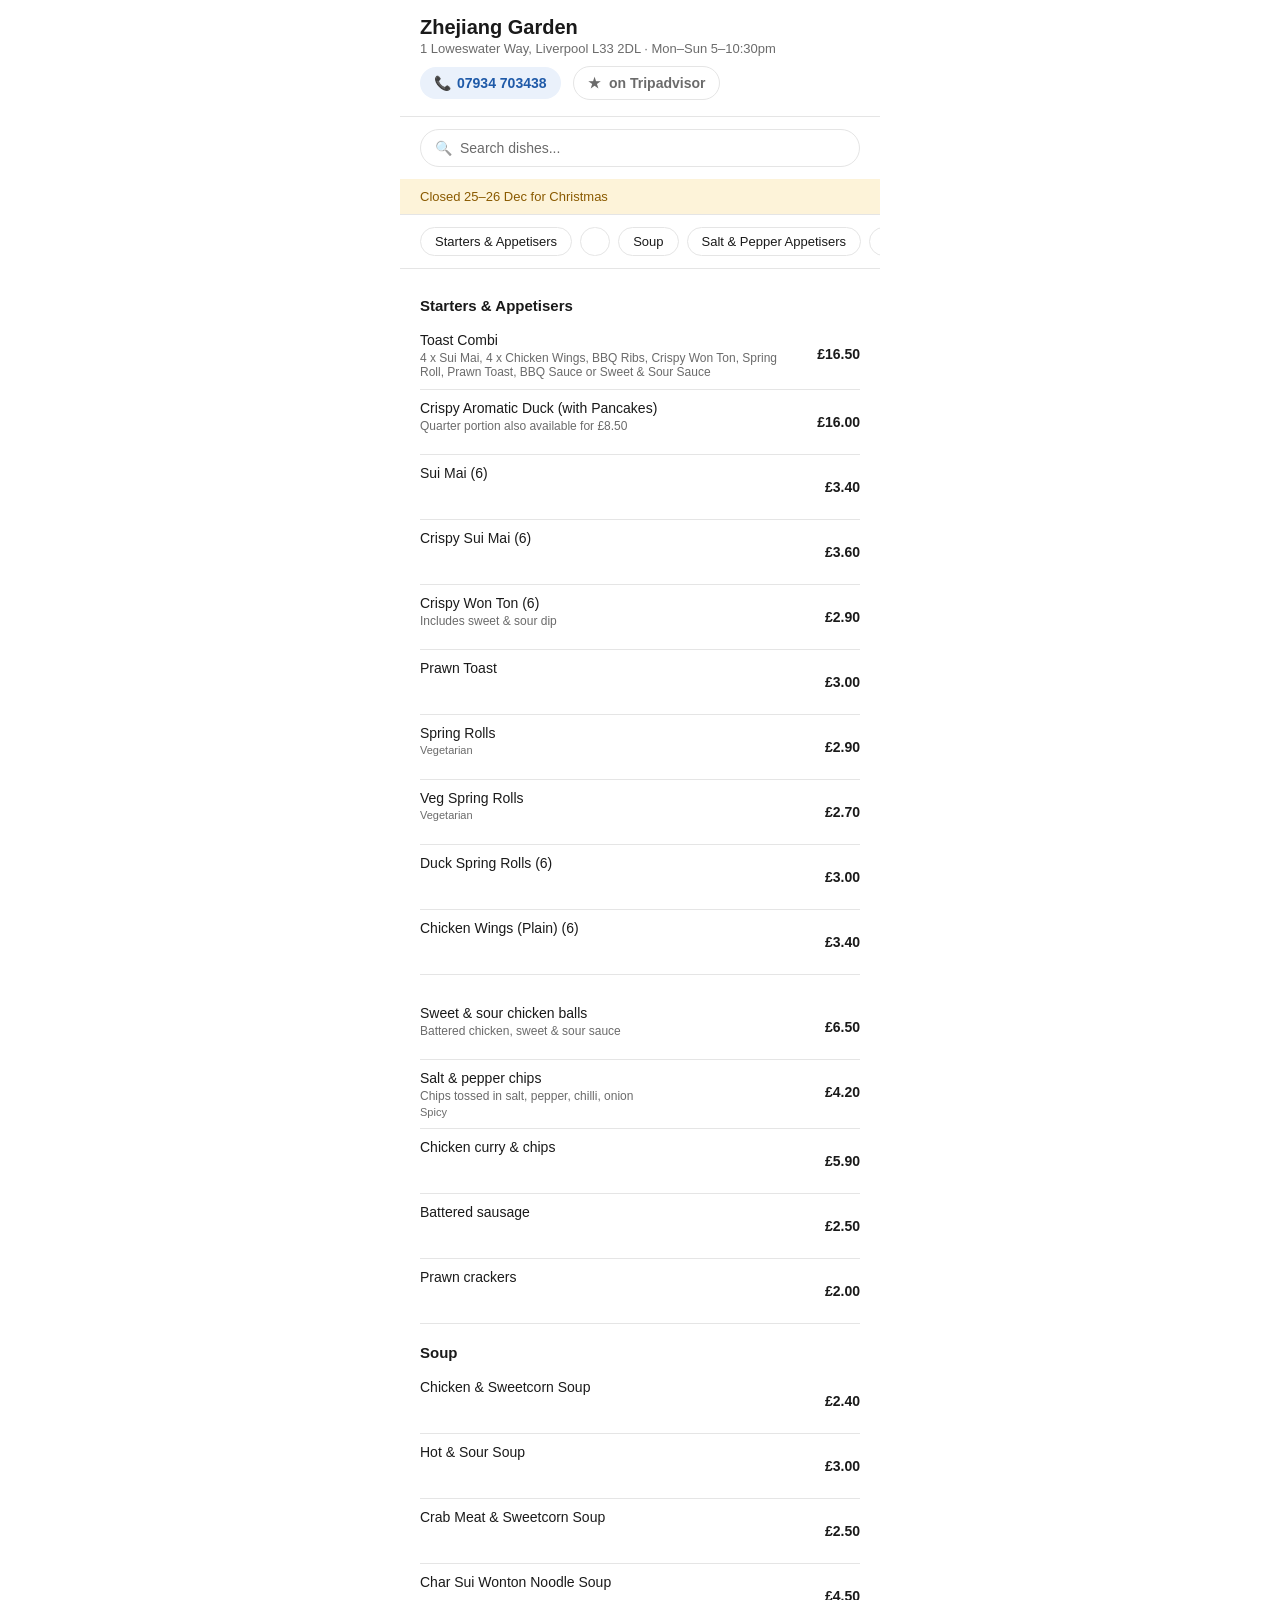
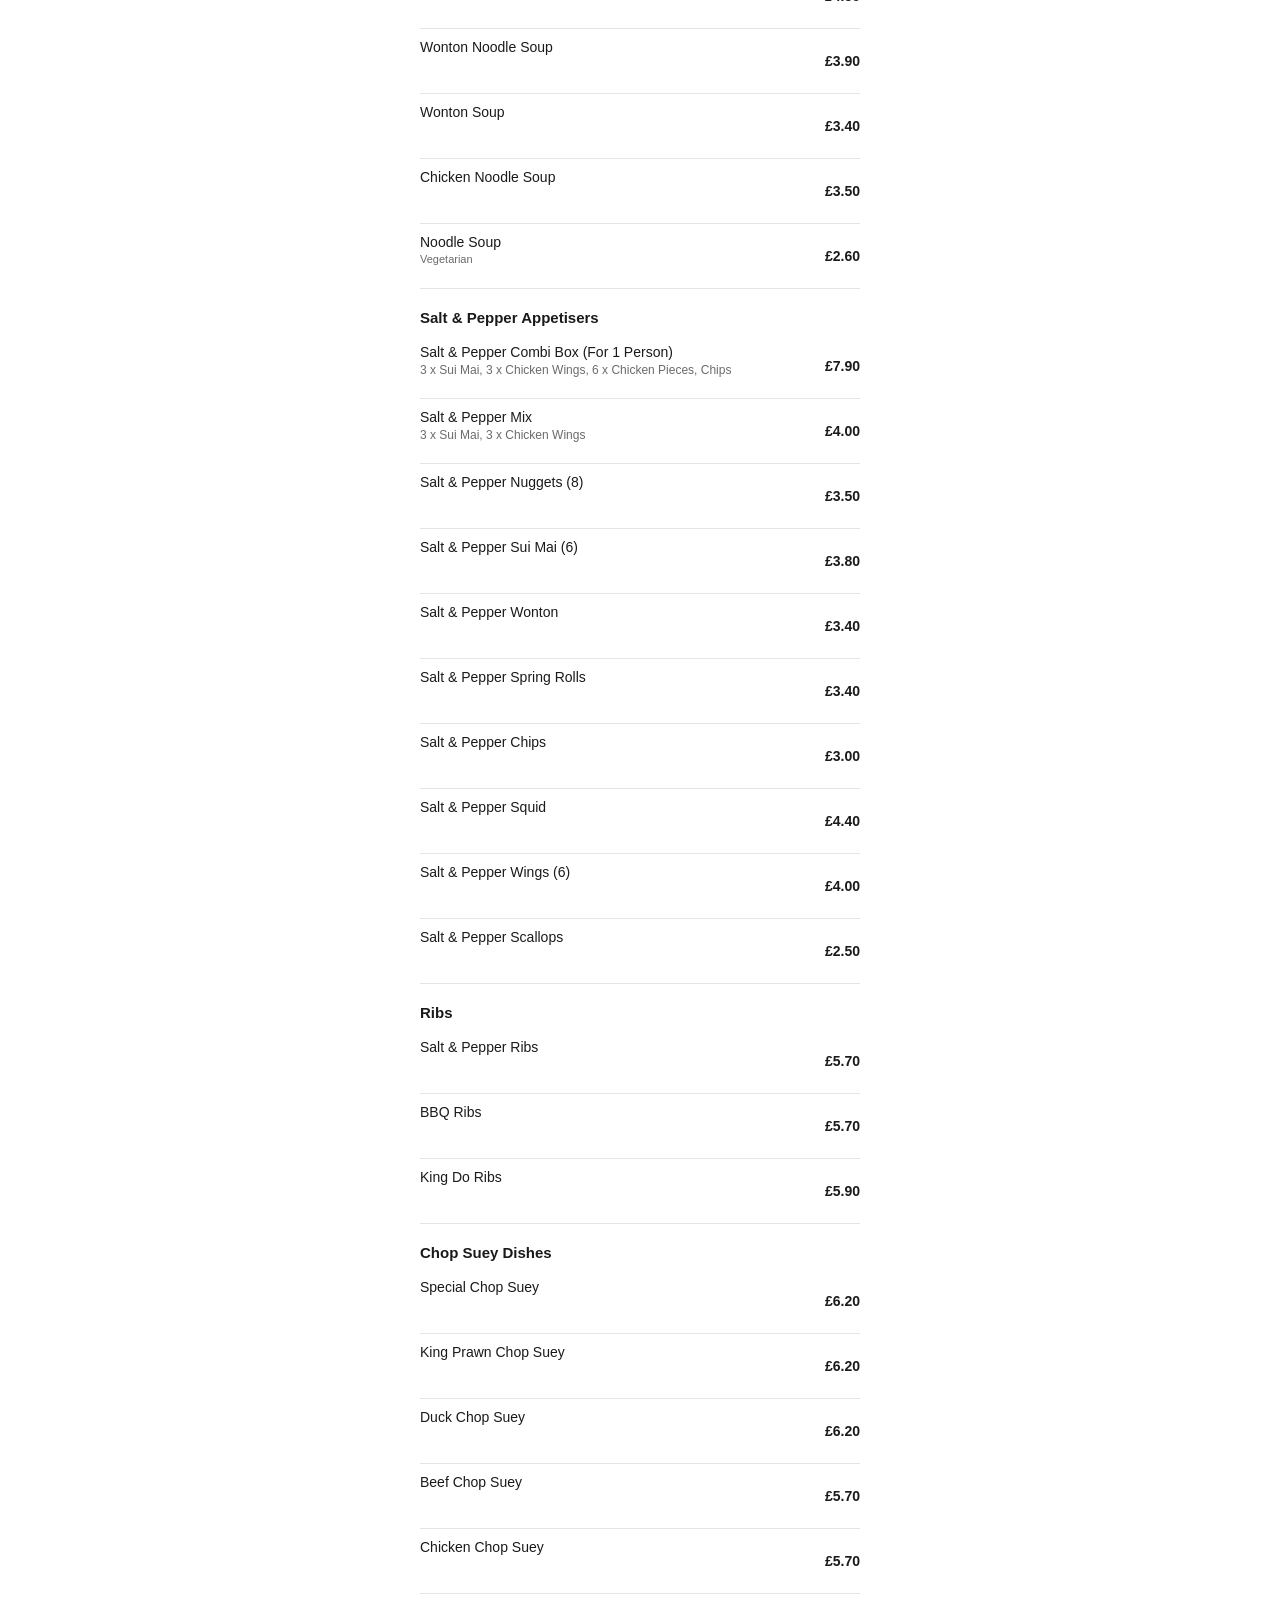
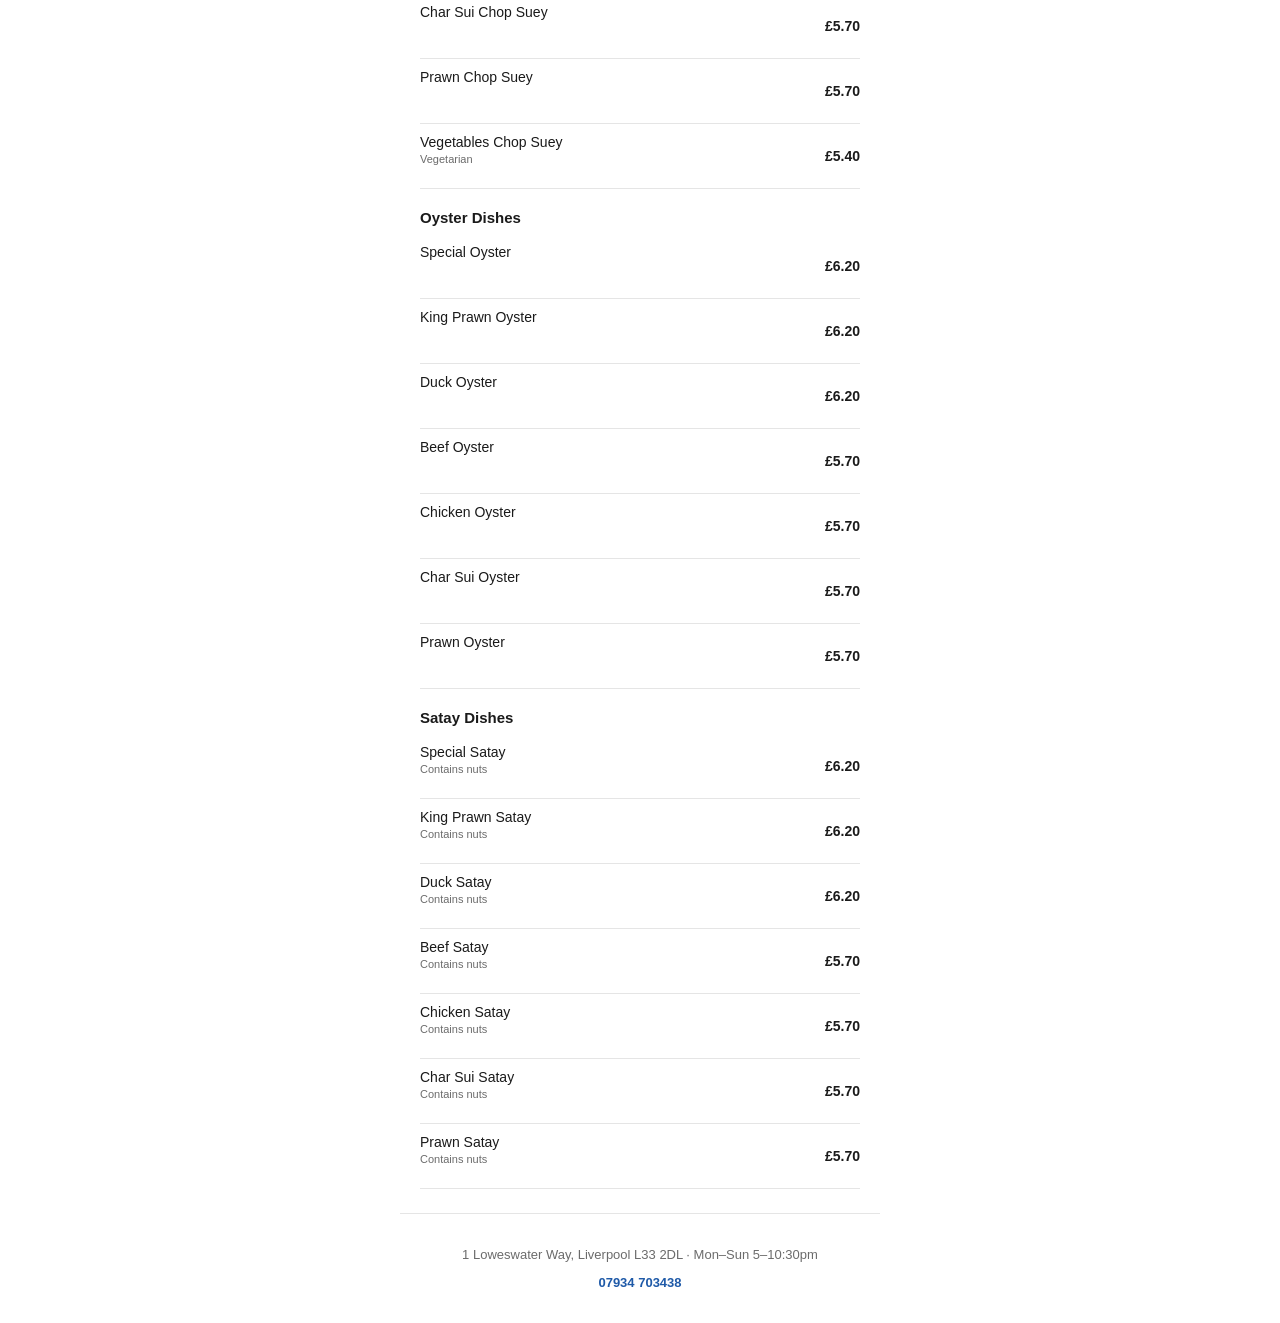
<file: docs/index.html>
<!DOCTYPE html>
<html lang="en">
<head>
<meta charset="UTF-8">
<meta name="viewport" content="width=device-width, initial-scale=1.0">
<title>Zhejiang Garden — Menu</title>
<link rel="stylesheet" href="style.css">
</head>
<body>

<header class="site-header" id="header">
  <h1 id="shop-name">Zhejiang Garden</h1>
  <p class="sub" id="shop-details">12 High Street, Anytown &middot; Mon&ndash;Sun 5&ndash;10:30pm</p>
    <a class="call-button" id="call-button" href="tel:">
    <span class="icon">&#128222;</span> <span id="phone-text"></span>
  </a>
  <a class="tripadvisor-badge" id="tripadvisor-badge" href="#" target="_blank" rel="noopener" hidden>
    &#9733; <span id="tripadvisor-text"></span> on Tripadvisor
  </a>
</header>

<button id="search-trigger" class="search-trigger">
  <span class="search-icon" aria-hidden="true">&#128269;</span>
  <span>Search dishes...</span>
</button>

<div class="notice" id="notice" hidden></div>

<nav class="chips" id="chips"></nav>

<main id="menu"></main>

<footer class="site-footer">
  <p id="footer-details"></p>
  <p><a id="footer-phone" href="tel:"></a></p>
</footer>

<div id="search-overlay" class="search-overlay">
  <div class="search-overlay-header">
    <span class="search-icon" aria-hidden="true">&#128269;</span>
    <input type="text" id="search-input" placeholder="Search dishes..." autocomplete="off">
    <button id="search-close" class="search-close">Cancel</button>
  </div>
  <div id="search-results"></div>
</div>

<script src="script.js"></script>
</body>
</html>
</file>
<file: docs/style.css>
:root {
  --text-primary: #1a1a1a;
  --text-secondary: #6b6b6b;
  --border: #e5e5e5;
  --accent-bg: #eaf1fb;
  --accent-text: #1f5aa8;
  --notice-bg: #fdf3d9;
  --notice-text: #8a5a00;
  --radius: 8px;
}

* { box-sizing: border-box; }

body {
  margin: 0;
  font-family: -apple-system, BlinkMacSystemFont, "Segoe UI", Roboto, sans-serif;
  color: var(--text-primary);
  max-width: 480px;
  margin: 0 auto;
  background: #fff;
}

.site-header {
  padding: 16px 20px;
  border-bottom: 1px solid var(--border);
  background: #fff;
}

.site-header h1 {
  font-size: 20px;
  margin: 0 0 2px;
  font-weight: 600;
}

.sub {
  font-size: 13px;
  color: var(--text-secondary);
  margin: 0 0 10px;
}

.call-button {
  display: inline-flex;
  align-items: center;
  gap: 6px;
  background: var(--accent-bg);
  color: var(--accent-text);
  padding: 8px 14px;
  border-radius: 20px;
  text-decoration: none;
  font-size: 14px;
  font-weight: 600;
}

.search-trigger {
  display: flex;
  align-items: center;
  gap: 8px;
  width: calc(100% - 40px);
  margin: 12px 20px;
  padding: 10px 14px;
  border: 1px solid var(--border);
  border-radius: 20px;
  background: #fff;
  color: var(--text-secondary);
  font-size: 14px;
  font-family: inherit;
  text-align: left;
}

.search-icon {
  font-size: 14px;
  opacity: 0.6;
}

.search-overlay {
  position: fixed;
  inset: 0;
  max-width: 480px;
  margin: 0 auto;
  background: #fff;
  z-index: 50;
  display: none;
  flex-direction: column;
}

.search-overlay.is-open {
  display: flex;
}


.search-overlay-header {
  display: flex;
  align-items: center;
  gap: 8px;
  padding: 16px 20px;
  border-bottom: 1px solid var(--border);
}

#search-input {
  flex: 1;
  border: none;
  outline: none;
  font-size: 15px;
  font-family: inherit;
  background: transparent;
  color: var(--text-primary);
  min-width: 0;
}

.search-close {
  border: none;
  background: none;
  color: var(--accent-text);
  font-size: 14px;
  font-weight: 600;
  font-family: inherit;
  padding: 0;
}

#search-results {
  flex: 1;
  overflow-y: auto;
  padding: 8px 20px 24px;
}

.search-count {
  font-size: 12px;
  color: var(--text-secondary);
  margin: 8px 0;
}

.search-result-category {
  font-size: 11px;
  color: var(--text-secondary);
  margin: 3px 0 0;
}

.tripadvisor-badge {
  display: inline-flex;
  align-items: center;
  gap: 4px;
  margin-left: 8px;
  padding: 8px 14px;
  border-radius: 20px;
  border: 1px solid var(--border);
  color: var(--text-secondary);
  text-decoration: none;
  font-size: 14px;
  font-weight: 600;
}

.notice {
  padding: 10px 20px;
  background: var(--notice-bg);
  color: var(--notice-text);
  font-size: 13px;
  border-bottom: 1px solid var(--border);
}

.chips {
  display: flex;
  gap: 8px;
  padding: 12px 20px;
  overflow-x: auto;
  border-bottom: 1px solid var(--border);
  -webkit-overflow-scrolling: touch;
  position: sticky;
  top: 0;
  background: #fff;
  z-index: 10;
}

.chip {
  flex: 0 0 auto;
  font-size: 13px;
  padding: 6px 14px;
  border-radius: 20px;
  border: 1px solid var(--border);
  background: #fff;
  color: var(--text-primary);
  cursor: pointer;
  white-space: nowrap;
}

.chip.active {
  background: var(--text-primary);
  color: #fff;
  border-color: var(--text-primary);
}

#menu {
  padding: 8px 20px 24px;
}

.category-section {
  margin-top: 20px;
  scroll-margin-top: 60px;
}

.category-title {
  font-size: 15px;
  font-weight: 600;
  margin: 0 0 8px;
}

.item-row {
  display: flex;
  justify-content: space-between;
  align-items: flex-start;
  gap: 12px;
  padding: 10px 0;
  border-bottom: 1px solid var(--border);
}

.item-name {
  font-size: 14px;
  margin: 0;
}

.item-desc {
  font-size: 12px;
  color: var(--text-secondary);
  margin: 3px 0 0;
}

.item-tags {
  font-size: 11px;
  color: var(--text-secondary);
  margin: 3px 0 0;
}

.item-price {
  font-size: 14px;
  font-weight: 600;
  white-space: nowrap;
  padding-left: 8px;
}

.site-footer {
  padding: 20px;
  border-top: 1px solid var(--border);
  font-size: 13px;
  color: var(--text-secondary);
  text-align: center;
}

.site-footer a {
  color: var(--accent-text);
  text-decoration: none;
  font-weight: 600;
}
</file>
